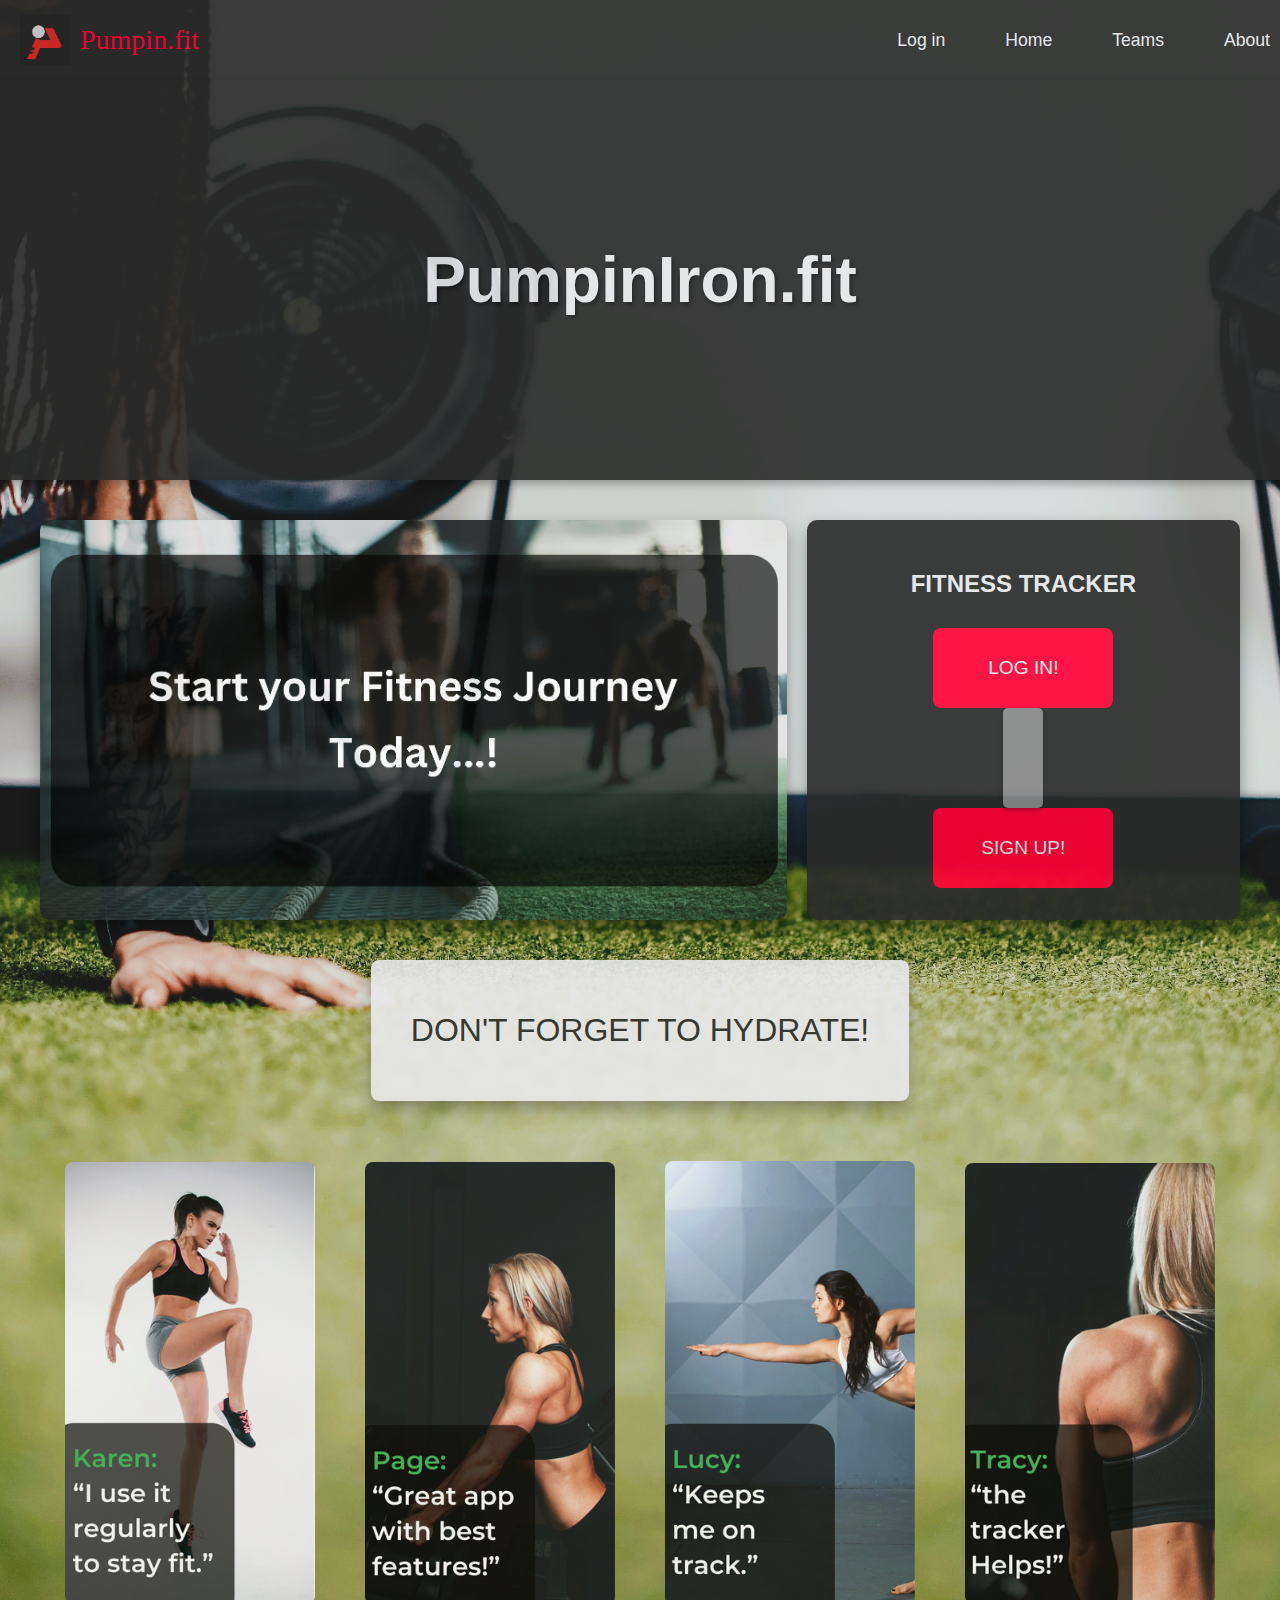
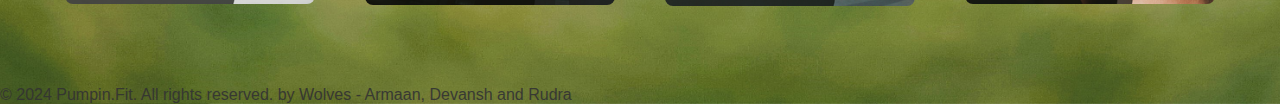
<file: pages/index.html>
<!--
Assignment 2,
Team: Devansh Shah(041132970), Armaan Singh(041130409), Rudra Tailor(041140251)
File Name: index.html
Subject: CST8285
Topic: Fitness Tracker Website
Description: Main landing page for Pumpin.Fit website
-->

<!DOCTYPE html>
<html lang="en">
<head>
    <!-- Metadata and Links -->
    <meta charset="UTF-8">
    <meta name="viewport" content="width=device-width, initial-scale=1.0">
    <title>Fitness Tracker</title>
    <link rel="stylesheet" href="../styles/index.css">
    <script src="../scripts/script.js" defer></script>
</head>
<body>
    <!-- Navbar Section -->
    <nav class="navbar">
        <a class="navbar-brand" href="#">
            <img src="../images/LOGOCS1.png" alt="Logo" class="logo"> <!-- Logo image -->
            <span>Pumpin.fit</span>
        </a>
        <ul class="navbar-nav">
            <li><a class="nav-link" href="login.html">Log in</a></li>
            <li><a class="nav-link" href="../server/home.php">Home</a></li>
            <li><a class="nav-link" href="team.html">Teams</a></li>
            <li><a class="nav-link" href="about.html">About</a></li>
        </ul>
    </nav>

    <!-- Header Section -->
    <header class="hero">
        <p class="hero-title">PumpinIron.fit</p>
    </header>

    <!-- Main Content Section -->
    <div class="container">
        <div class="main-content">
            <div class="main-image"></div>
            <div class="sidebar">
                <h2>FITNESS TRACKER</h2>
                <div class="button-container">
                    <div class="button" onclick="window.location.href='login.html'">LOG IN!</div>
                    <div class="connector"></div>
                    <div class="button" onclick="window.location.href='register.html'">SIGN UP!</div>
                </div>
            </div>
        </div>

        <!-- Hydrate Reminder Section -->
        <div class="hydrate">
            <p>DON'T FORGET TO HYDRATE!</p>
        </div>

        <!-- Footer Image Section -->
        <div class="footer">
            <div class="footer-item"><img src="../images/INDEXCOMPONENTS/HomeRW1.png" alt="Footer Image 1"></div>
            <div class="footer-item"><img src="../images/INDEXCOMPONENTS/HomeRW2.png" alt="Footer Image 2"></div>
            <div class="footer-item"><img src="../images/INDEXCOMPONENTS/HomeRW3.png" alt="Footer Image 3"></div>
            <div class="footer-item"><img src="../images/INDEXCOMPONENTS/HomeRW4.png" alt="Footer Image 4"></div>
        </div>
    </div>

    <!-- Footer Section -->
    <footer>
        &copy; 2024 Pumpin.Fit. All rights reserved. by Wolves - Armaan, Devansh and Rudra
    </footer>
</body>
</html>
</file>
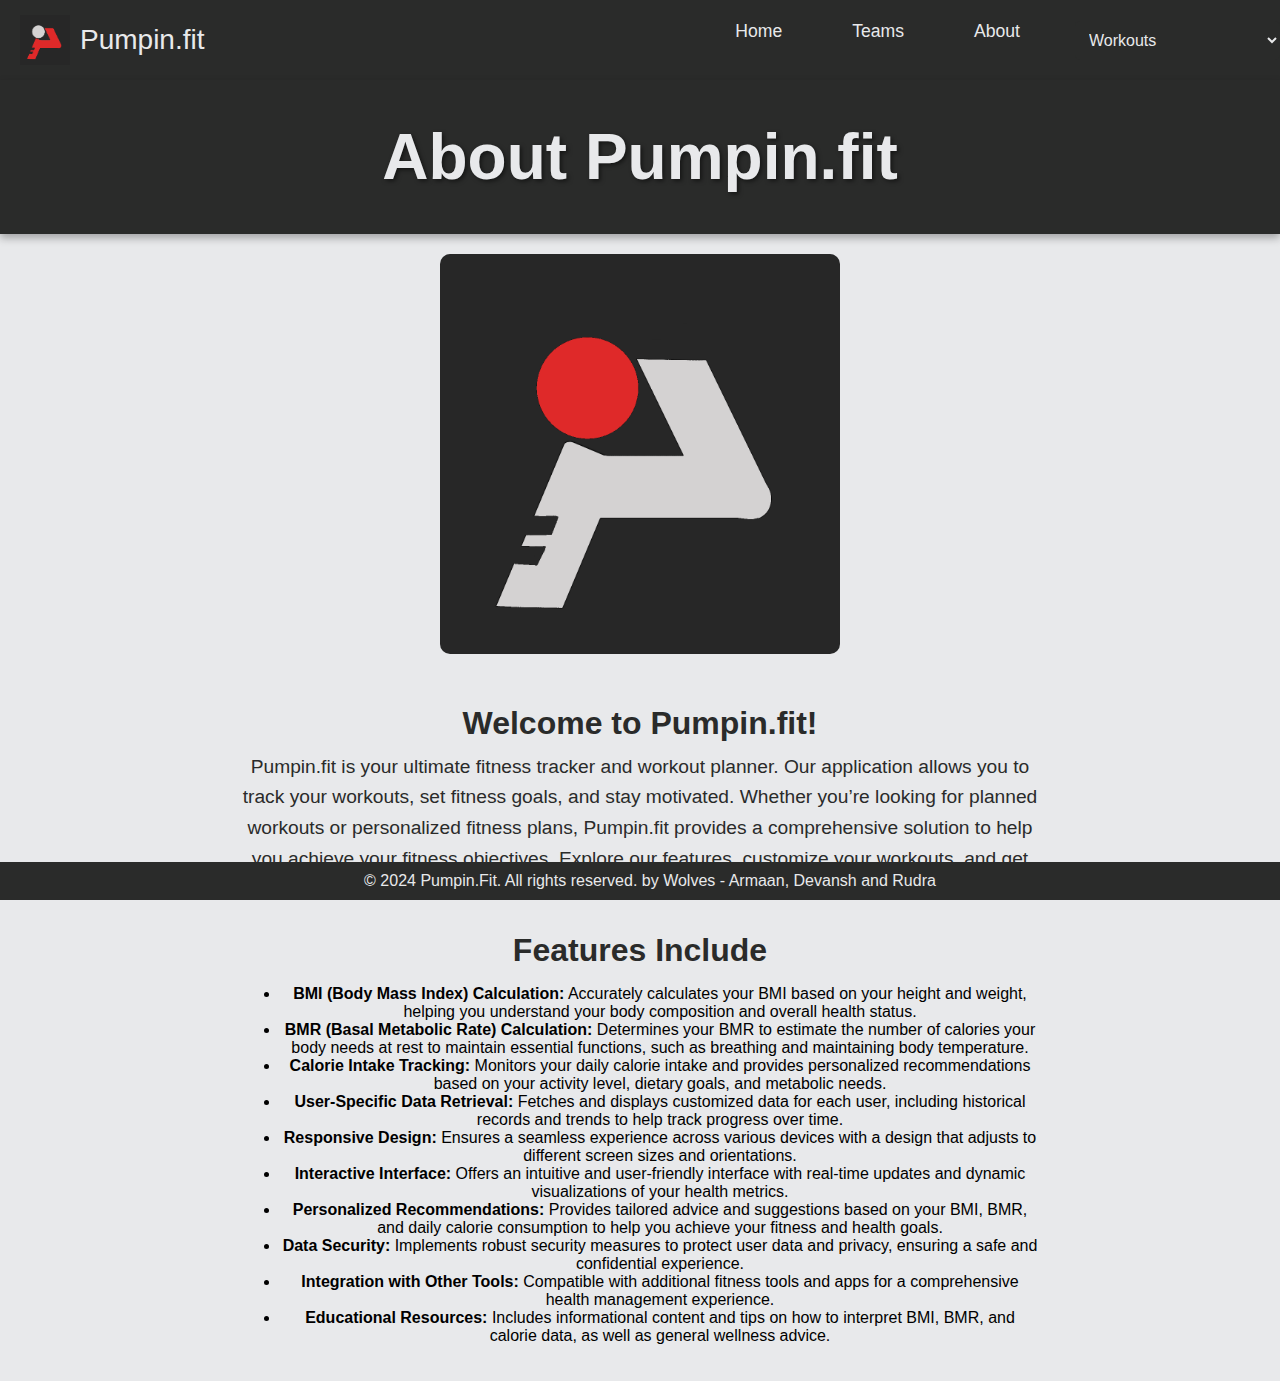
<file: pages/about.html>
<!--
Assignment 2,
Team: Devansh Shah(041132970), Armaan Singh(041130409), Rudra Tailor(041140251)
File Name: about.html
Subject: CST8285
Topic: Fitness Tracker Website
Description: About Us page for Pumpin.Fit website
-->

<!DOCTYPE html>
<html lang="en">
<head>
    <!-- Metadata and Links -->
    <meta charset="UTF-8">
    <meta name="viewport" content="width=device-width, initial-scale=1.0">
    <title>About Us</title>
    <link rel="stylesheet" href="../styles/about.css">
    <script src="../scripts/script.js" defer></script>
</head>
<body>
    <!-- Navbar Section -->
    <nav class="navbar">
        <div class="container">
            <a class="navbar-brand" href="#">
                <img src="../images/LOGOCS1.png" alt="Logo" class="logo">
                <span>Pumpin.fit</span>
            </a>
            <ul class="navbar-nav">
                <li><a class="nav-link" href="../server/home.php">Home</a></li>
                <li><a class="nav-link" href="team.html">Teams</a></li>
                <li><a class="nav-link" href="about.html">About</a></li>
                <li>
                    <select class="nav-select" onchange="location = this.value;">
                        <option value="#" selected>Workouts</option>
                        <option value="../server/plannedworkout.php">Planned Workouts</option>
                        <option value="personalizedworkout.html">Personalized Workouts</option>
                    </select>
                </li>
            </ul>
        </div>
    </nav>

    <!-- Header Section -->
    <header class="hero">
        <p class="hero-title">About Pumpin.fit</p>
    </header>

    <!-- Main Content Section -->
    <div class="main-content">
        <div class="image-holder">
            <img src="../images/LOGOCS3.png" alt="Pumpin.fit Logo" class="about-logo">
        </div>
        <div class="description">
            <h2>Welcome to Pumpin.fit!</h2>
            <p>Pumpin.fit is your ultimate fitness tracker and workout planner. Our application allows you to track your workouts, set fitness goals, and stay motivated. Whether you’re looking for planned workouts or personalized fitness plans, Pumpin.fit provides a comprehensive solution to help you achieve your fitness objectives. Explore our features, customize your workouts, and get started on your path to a healthier, stronger you.</p>
            <h2>Features Include</h2>
            <ul>
                <li><strong>BMI (Body Mass Index) Calculation:</strong> Accurately calculates your BMI based on your height and weight, helping you understand your body composition and overall health status.</li>
                <li><strong>BMR (Basal Metabolic Rate) Calculation:</strong> Determines your BMR to estimate the number of calories your body needs at rest to maintain essential functions, such as breathing and maintaining body temperature.</li>
                <li><strong>Calorie Intake Tracking:</strong> Monitors your daily calorie intake and provides personalized recommendations based on your activity level, dietary goals, and metabolic needs.</li>
                <li><strong>User-Specific Data Retrieval:</strong> Fetches and displays customized data for each user, including historical records and trends to help track progress over time.</li>
                <li><strong>Responsive Design:</strong> Ensures a seamless experience across various devices with a design that adjusts to different screen sizes and orientations.</li>
                <li><strong>Interactive Interface:</strong> Offers an intuitive and user-friendly interface with real-time updates and dynamic visualizations of your health metrics.</li>
                <li><strong>Personalized Recommendations:</strong> Provides tailored advice and suggestions based on your BMI, BMR, and daily calorie consumption to help you achieve your fitness and health goals.</li>
                <li><strong>Data Security:</strong> Implements robust security measures to protect user data and privacy, ensuring a safe and confidential experience.</li>
                <li><strong>Integration with Other Tools:</strong> Compatible with additional fitness tools and apps for a comprehensive health management experience.</li>
                <li><strong>Educational Resources:</strong> Includes informational content and tips on how to interpret BMI, BMR, and calorie data, as well as general wellness advice.</li>
            </ul>
        </div>
    </div>

    <!-- Footer Section -->
    <footer>
        &copy; 2024 Pumpin.Fit. All rights reserved. by Wolves - Armaan, Devansh and Rudra
    </footer>
</body>
</html>
</file>
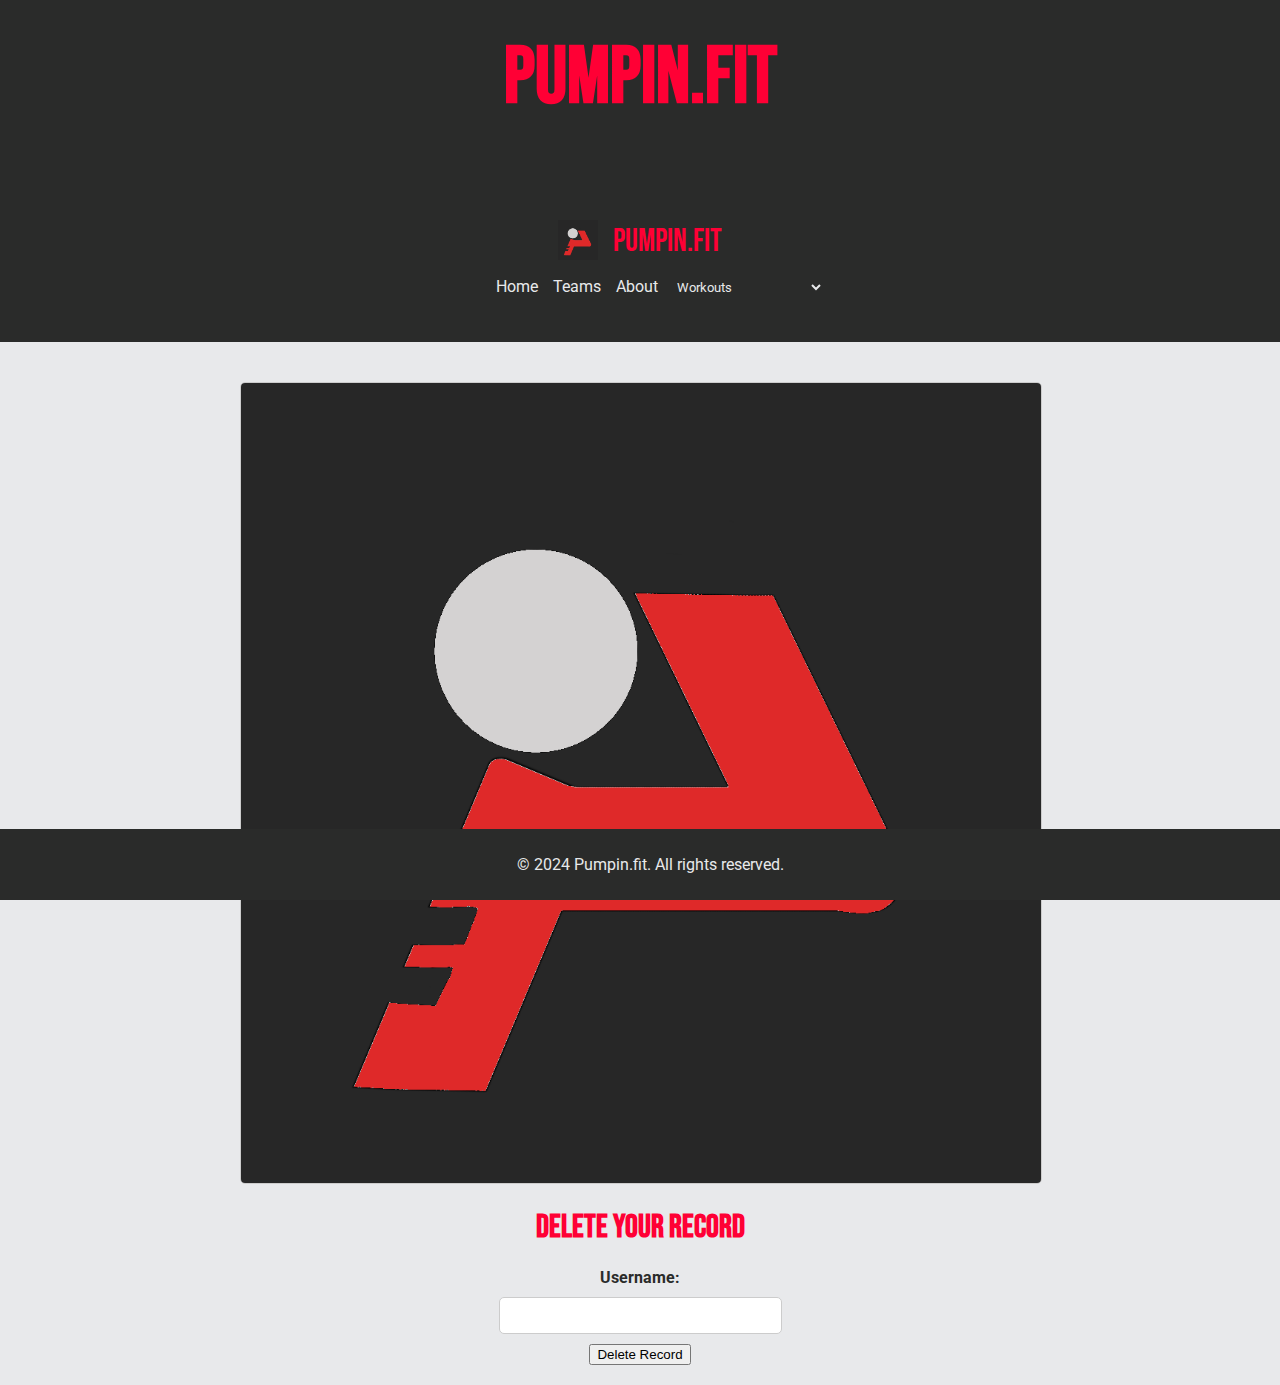
<file: pages/delete.html>
<!--
Assignment 2,
Team: Devansh Shah(041132970), Armaan Singh(041130409), Rudra Tailor(041140251)
File Name: delete.html
Subject: CST8285
Topic: Fitness Tracker Website
Description: Delete Record page for Pumpin.Fit website
-->

<!DOCTYPE html>
<html lang="en">
<head>
    <!-- Metadata and Links -->
    <meta charset="UTF-8">
    <meta name="viewport" content="width=device-width, initial-scale=1.0">
    <title>Delete Record</title>
    <link rel="stylesheet" href="../styles/update_delete.css">
    <link href="https://fonts.googleapis.com/css2?family=Bebas+Neue&family=Roboto:wght@400;700&display=swap" rel="stylesheet">
</head>
<body>
    <!-- Header Section -->
    <header>
        <h1>Pumpin.fit</h1>
    </header>

    <!-- Navbar Section -->
    <nav class="navbar">
        <div class="container">
            <a class="navbar-brand" href="#">
                <img src="../images/LOGOCS1.png" alt="Logo"> <!-- Placeholder for logo image -->
                Pumpin.fit
            </a>
            <ul class="navbar-nav">
                <li><a class="nav-link" href="../server/home.php">Home</a></li>
                <li><a class="nav-link" href="team.html">Teams</a></li>
                <li><a class="nav-link" href="about.html">About</a></li>
                <li>
                    <select class="nav-select" onchange="location = this.value;">
                        <option value="#" selected>Workouts</option>
                        <option value="../server/plannedworkout.php">Planned Workouts</option>
                        <option value="personalizedworkout.html">Personalized Workouts</option>
                    </select>
                </li>
            </ul>
        </div>
    </nav>

    <!-- Main Content Section -->
    <div class="container">
        <div class="image-holder">
            <img src="../images/LOGOCS1.png" alt="Image"> <!-- Placeholder for your image -->
        </div>
        <h1>Delete Your Record</h1>
        <form action="../server/delete.php" method="POST">
            <div class="form-group">
                <label for="username">Username:</label>
                <input type="text" id="username" name="username" required>
            </div>
            <div class="form-group">
                <button type="submit" class="btn">Delete Record</button>
            </div>
        </form>
    </div>

    <!-- Footer Section -->
    <footer>
        <p>&copy; 2024 Pumpin.fit. All rights reserved.</p>
    </footer>
</body>
</html>
</file>
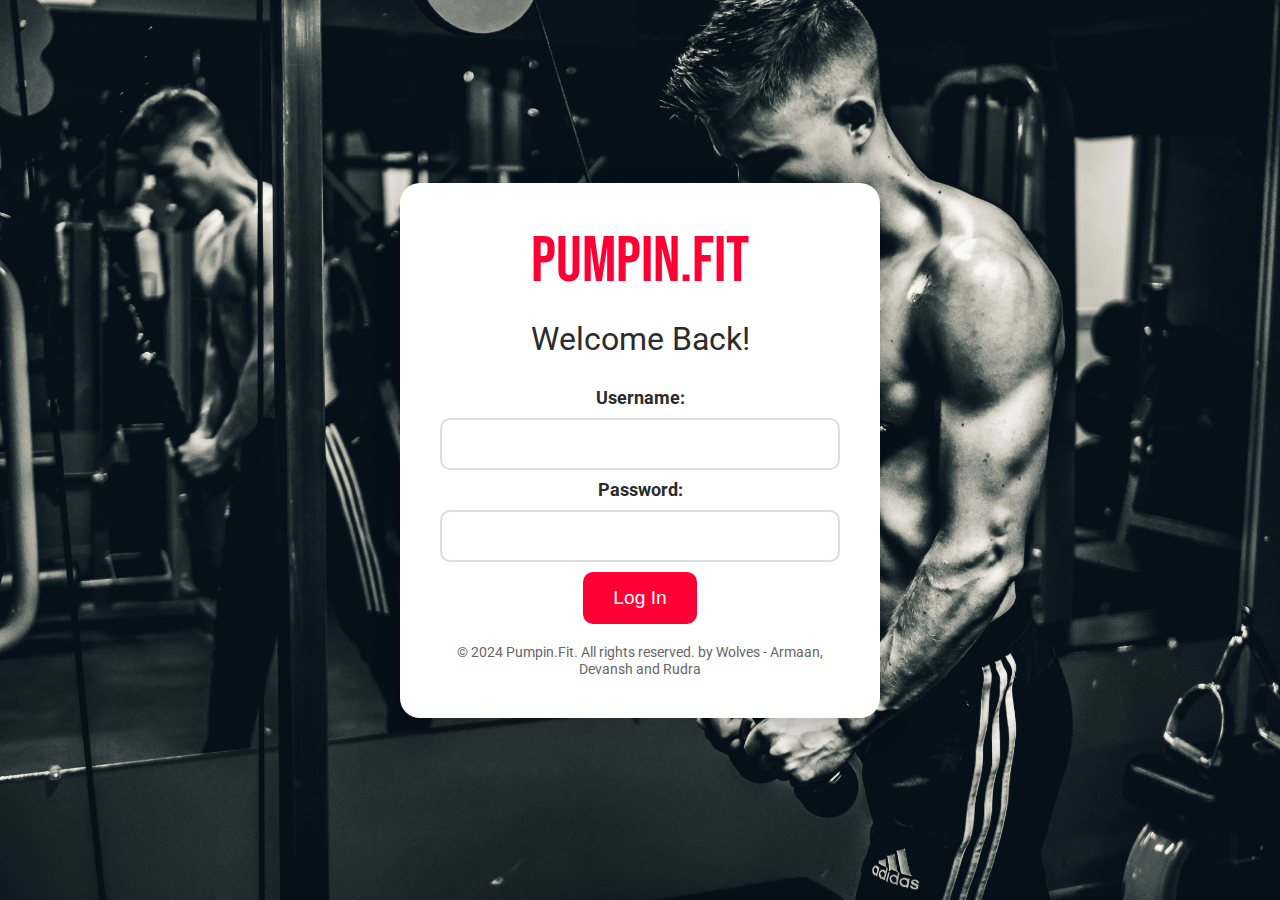
<file: pages/login.html>
<!DOCTYPE html>
<html lang="en">
<head>
    <!-- Metadata and Links -->
    <meta charset="UTF-8">
    <meta name="viewport" content="width=device-width, initial-scale=1.0">
    <title>Login</title>
    <link rel="stylesheet" href="../styles/login.css">
    <link href="https://fonts.googleapis.com/css2?family=Bebas+Neue&family=Roboto:wght@400;700&display=swap" rel="stylesheet">
</head>
<body>
    <!-- Background Section -->
    <div class="background">
        <div class="form-wrapper">
            <!-- Header Section -->
            <div class="header">Pumpin.Fit</div>
            <div class="title">Welcome Back!</div>
            
            <!-- Form Container Section -->
            <div class="form-container">
                <form id="loginForm" action="../server/login.php" method="post" onsubmit="return validateLoginForm()">
                    <!-- Field Group for Username -->
                    <div class="field-group">
                        <label for="username">Username:</label>
                        <input type="text" id="username" name="username" required>
                        <span id="loginUsernameError" class="error-message"></span>
                    </div>
                    
                    <!-- Field Group for Password -->
                    <div class="field-group">
                        <label for="password">Password:</label>
                        <input type="password" id="password" name="password" required>
                        <span id="loginPasswordError" class="error-message"></span>
                    </div>
                    
                    <!-- Login Button -->
                    <button type="submit" class="login-button">Log In</button>
                </form>
            </div>

            <!-- Footer Section -->
            <footer>
                &copy; 2024 Pumpin.Fit. All rights reserved. by Wolves - Armaan, Devansh and Rudra
            </footer>
        </div>
    </div>

    <!-- Script -->
    <script src="../scripts/script.js" defer></script>
</body>
</html>
</file>
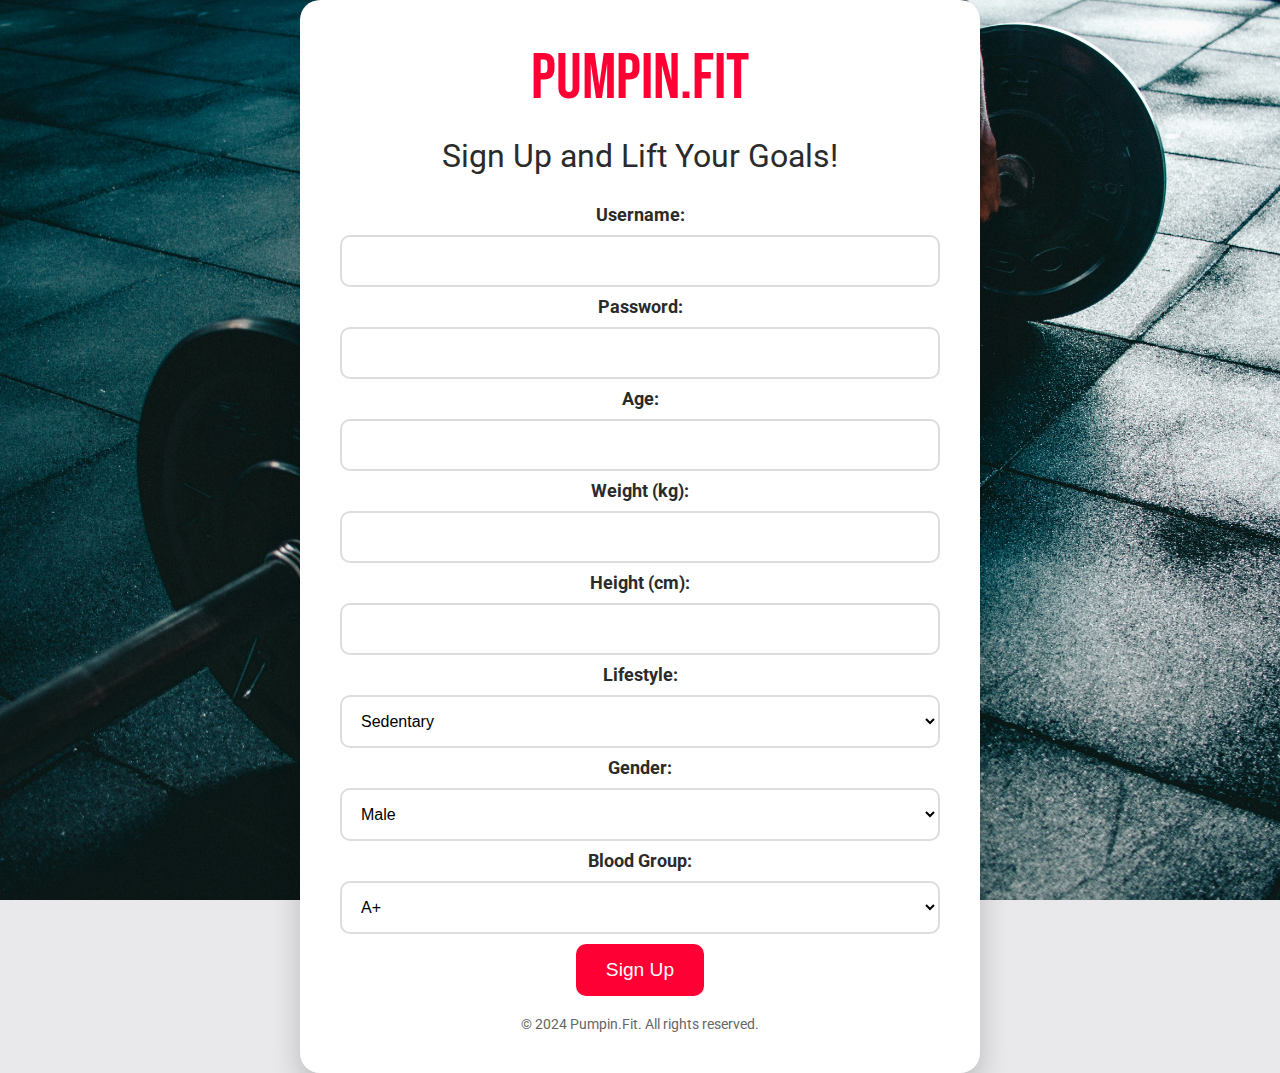
<file: pages/register.html>
<!DOCTYPE html>
<html lang="en">
<head>
    <!-- Metadata and Links -->
    <meta charset="UTF-8">
    <meta name="viewport" content="width=device-width, initial-scale=1.0">
    <title>Registration</title>
    <link rel="stylesheet" href="../styles/register.css">
    <link href="https://fonts.googleapis.com/css2?family=Bebas+Neue&family=Roboto:wght@400;700&display=swap" rel="stylesheet">
</head>
<body>
    <!-- Background Wrapper -->
    <div class="background">
        <!-- Form Wrapper -->
        <div class="form-wrapper">
            <div class="header">Pumpin.Fit</div>
            <div class="title">Sign Up and Lift Your Goals!</div>
            
            <!-- Form Container -->
            <div class="form-container">
                <form id="registrationForm" action="../server/register.php" method="post" onsubmit="return validateRegistrationForm()">
                    <!-- Username Field -->
                    <div class="field-group">
                        <label for="username">Username:</label>
                        <input type="text" id="username" name="username" required>
                        <span id="usernameError" class="error-message"></span>
                    </div>
                    
                    <!-- Password Field -->
                    <div class="field-group">
                        <label for="password">Password:</label>
                        <input type="password" id="password" name="password" required>
                        <span id="passwordError" class="error-message"></span>
                    </div>
                    
                    <!-- Age Field -->
                    <div class="field-group">
                        <label for="age">Age:</label>
                        <input type="number" id="age" name="age" required>
                        <span id="ageError" class="error-message"></span>
                    </div>
                    
                    <!-- Weight Field -->
                    <div class="field-group">
                        <label for="weight">Weight (kg):</label>
                        <input type="number" step="0.1" id="weight" name="weight" required>
                        <span id="weightError" class="error-message"></span>
                    </div>
                    
                    <!-- Height Field -->
                    <div class="field-group">
                        <label for="height">Height (cm):</label>
                        <input type="number" step="0.1" id="height" name="height" required>
                        <span id="heightError" class="error-message"></span>
                    </div>
                    
                    <!-- Lifestyle Field -->
                    <div class="field-group">
                        <label for="lifestyle">Lifestyle:</label>
                        <select id="lifestyle" name="lifestyle" required>
                            <option value="Sedentary">Sedentary</option>
                            <option value="Lightly active">Lightly active</option>
                            <option value="Moderately active">Moderately active</option>
                            <option value="Very active">Very active</option>
                            <option value="Extra active">Extra active</option>
                        </select>
                        <span id="lifestyleError" class="error-message"></span>
                    </div>
                    
                    <!-- Gender Field -->
                    <div class="field-group">
                        <label for="gender">Gender:</label>
                        <select id="gender" name="gender" required>
                            <option value="Male">Male</option>
                            <option value="Female">Female</option>
                            <option value="Other">Other</option>
                        </select>
                        <span id="genderError" class="error-message"></span>
                    </div>
                    
                    <!-- Blood Group Field -->
                    <div class="field-group">
                        <label for="blood_group">Blood Group:</label>
                        <select id="blood_group" name="blood_group" required>
                            <option value="A+">A+</option>
                            <option value="A-">A-</option>
                            <option value="B+">B+</option>
                            <option value="B-">B-</option>
                            <option value="AB+">AB+</option>
                            <option value="AB-">AB-</option>
                            <option value="O+">O+</option>
                            <option value="O-">O-</option>
                        </select>
                        <span id="bloodGroupError" class="error-message"></span>
                    </div>
                    
                    <!-- Submit Button -->
                    <button type="submit" class="submit-button">Sign Up</button>
                </form>
            </div>
            
            <!-- Footer -->
            <footer>© 2024 Pumpin.Fit. All rights reserved.</footer>
        </div>
    </div>
    
    <!-- Script Link -->
    <script src="../scripts/script.js" defer></script>
</body>
</html>
</file>
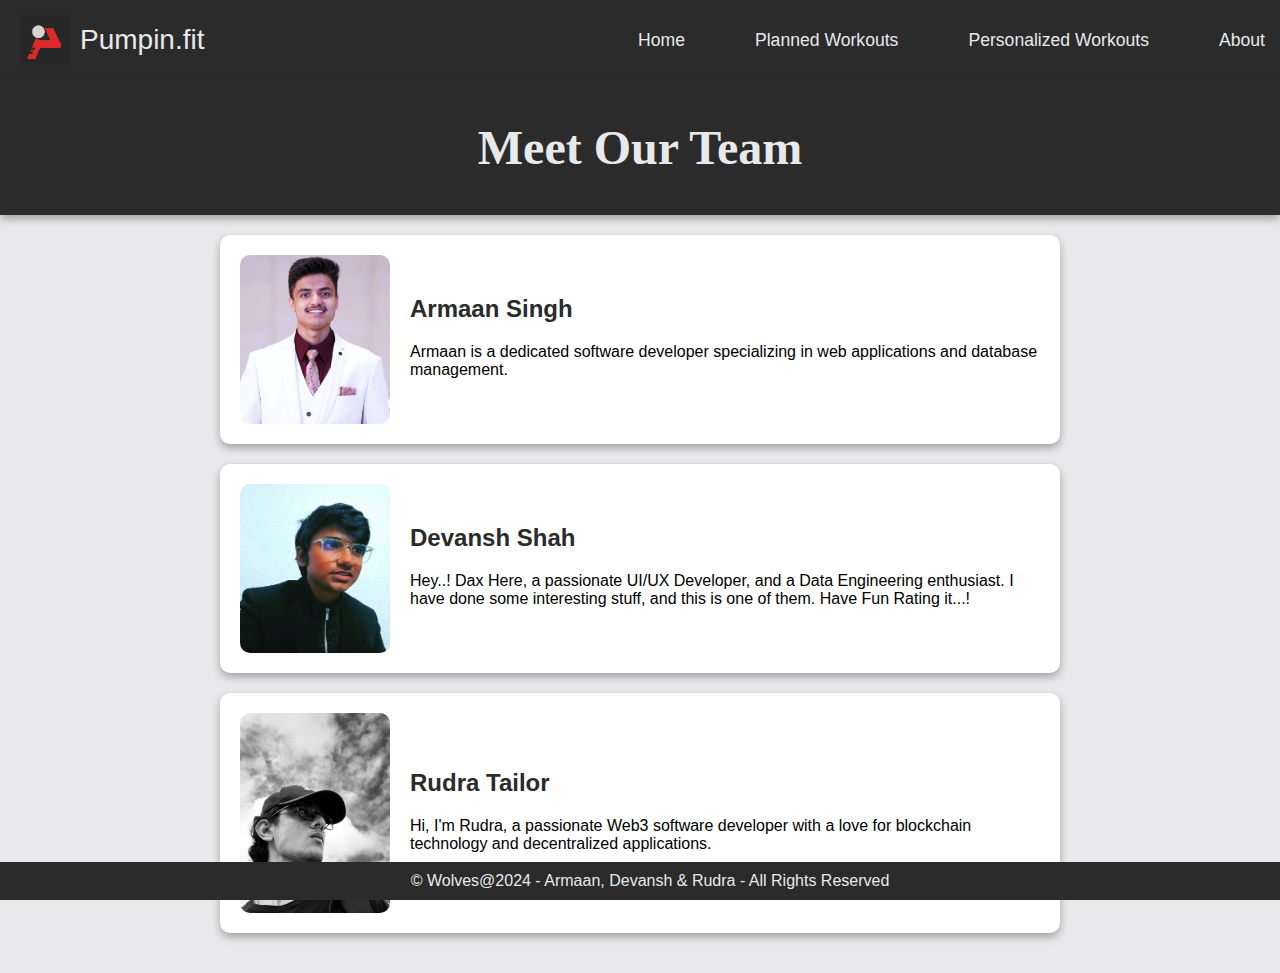
<file: pages/team.html>
<!--
Assignment 2,
Team: Devansh Shah(041132970), Armaan Singh(041130409), Rudra Tailor(041140251)
File Name: teams.html
Subject: CST8285
Topic: Fitness Tracker Website
Description: Teams page for Pumpin.Fit website
-->

<!DOCTYPE html>
<html lang="en">
<head>
    <!-- Metadata and Links -->
    <meta charset="UTF-8">
    <meta name="viewport" content="width=device-width, initial-scale=1.0">
    <title>Teams</title>
    <link rel="stylesheet" href="../styles/teams.css">
</head>
<body>
    <!-- Navigation Bar -->
    <nav class="navbar">
        <div class="container">
            <a class="navbar-brand" href="#">
                <img src="../images/LOGOCS1.png" alt="Logo" class="logo">
                <span>Pumpin.fit</span>
            </a>
            <ul class="navbar-nav">
                <li><a class="nav-link" href="../server/home.php">Home</a></li>
                <li><a class="nav-link" href="../server/plannedworkout.php">Planned Workouts</a></li>
                <li><a class="nav-link" href="personalizedworkout.html">Personalized Workouts</a></li>
                <li><a class="nav-link" href="about.html">About</a></li>
            </ul>
        </div>
    </nav>

    <!-- Hero Section -->
    <header class="hero">
        <p class="hero-title">Meet Our Team</p>
    </header>

    <!-- Team Members Section -->
    <div class="team-container">
        <!-- Team Member: Armaan Singh -->
        <div class="team-member">
            <img src="../images/Armaan.jpg" alt="Armaan" class="team-image">
            <div class="team-text">
                <h2>Armaan Singh</h2>
                <p>Armaan is a dedicated software developer specializing in web applications and database management.</p>
            </div>
        </div>

        <!-- Team Member: Devansh Shah -->
        <div class="team-member">
            <img src="../images/Advance.jpg" alt="Devansh" class="team-image">
            <div class="team-text">
                <h2>Devansh Shah</h2>
                <p>Hey..! Dax Here, a passionate UI/UX Developer, and a Data Engineering enthusiast. I have done some interesting stuff, and this is one of them. Have Fun Rating it...! </p>
            </div>
        </div>

        <!-- Team Member: Rudra Tailor -->
        <div class="team-member">
            <img src="../images/Rudra.png" alt="Rudra" class="team-image">
            <div class="team-text">
                <h2>Rudra Tailor</h2>
                <p>Hi, I'm Rudra, a passionate Web3 software developer with a love for blockchain technology and decentralized applications.</p>
            </div>
        </div>
    </div>

    <!-- Footer -->
    <footer>
        &copy; Wolves@2024 - Armaan, Devansh & Rudra - All Rights Reserved
    </footer>
</body>
</html>
</file>
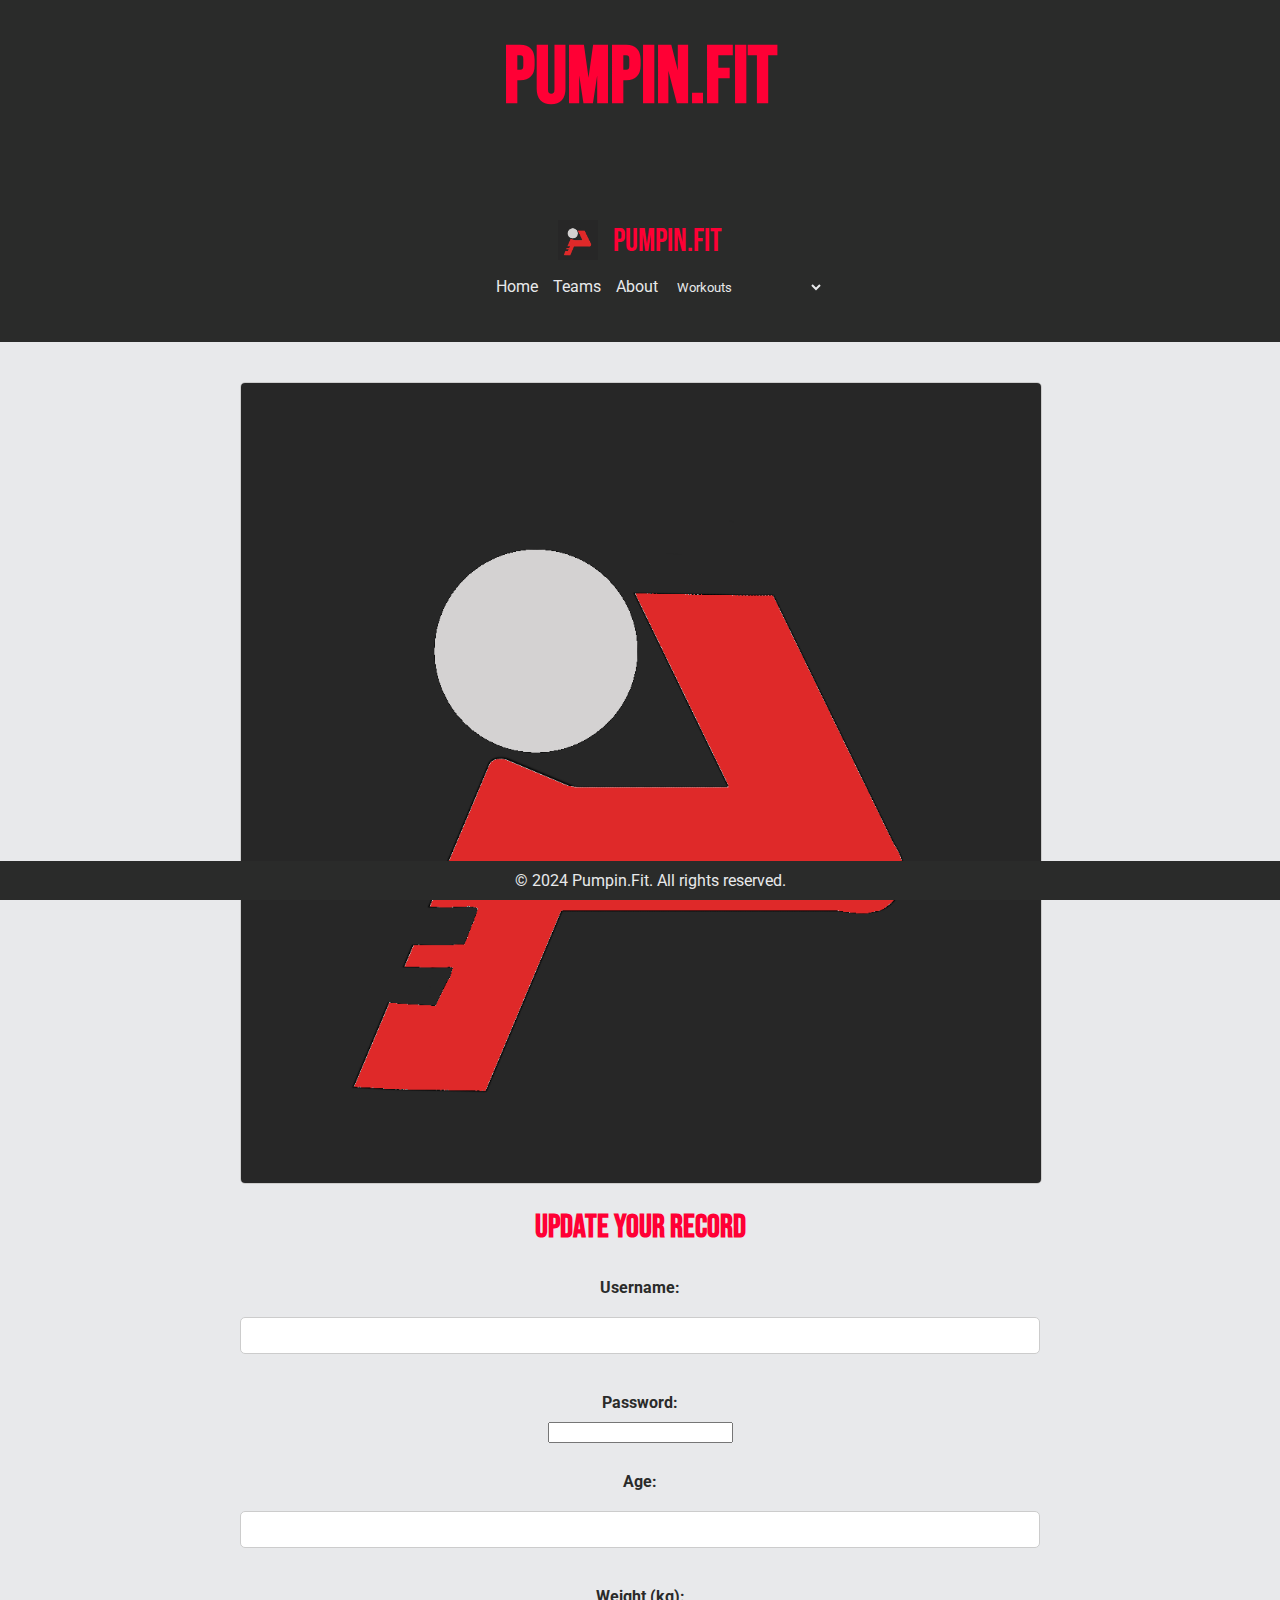
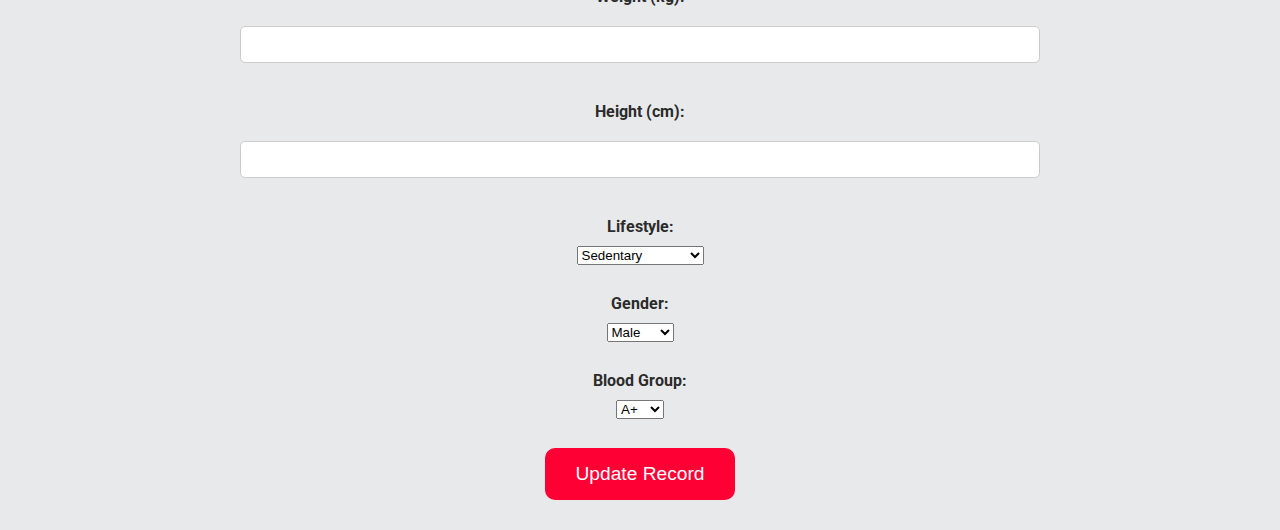
<file: pages/update.html>
<!DOCTYPE html>
<html lang="en">
<head>
    <!-- Metadata and Links -->
    <meta charset="UTF-8">
    <meta name="viewport" content="width=device-width, initial-scale=1.0">
    <title>Update Record</title>
    <link rel="stylesheet" href="../styles/update_delete.css">
    <link href="https://fonts.googleapis.com/css2?family=Bebas+Neue&family=Roboto:wght@400;700&display=swap" rel="stylesheet">
    <script src="../scripts/script.js" defer></script>
</head>
<body>
    <!-- Header Section -->
    <header>
        <h1>Pumpin.fit</h1>
    </header>

    <!-- Navigation Bar -->
    <nav class="navbar">
        <div class="container">
            <a class="navbar-brand" href="#">
                <img src="../images/LOGOCS1.png" alt="Logo" class="logo"> <!-- Placeholder for logo image -->
                Pumpin.fit
            </a>
            <ul class="navbar-nav">
                <li><a class="nav-link" href="../server/home.php">Home</a></li>
                <li><a class="nav-link" href="team.html">Teams</a></li>
                <li><a class="nav-link" href="about.html">About</a></li>
                <li>
                    <select class="nav-select" onchange="location = this.value;">
                        <option value="#" selected>Workouts</option>
                        <option value="../server/plannedworkout.php">Planned Workouts</option>
                        <option value="personalizedworkout.html">Personalized Workouts</option>
                    </select>
                </li>
            </ul>
        </div>
    </nav>

    <!-- Main Content Section -->
    <div class="container">
        <div class="image-holder">
            <img src="../images/LOGOCS1.png" alt="Image"> <!-- Placeholder for your image -->
        </div>
        <h1>Update Your Record</h1>
        <form id="updateForm" action="../server/update.php" method="post">
            <label for="username">Username:</label>
            <input type="text" id="username" name="username" required><br>
            <div id="usernameError" class="error-message"></div>
            
            <label for="password">Password:</label>
            <input type="password" id="password" name="password" required><br>
            <div id="passwordError" class="error-message"></div>
            
            <label for="age">Age:</label>
            <input type="number" id="age" name="age" required><br>
            <div id="ageError" class="error-message"></div>
            
            <label for="weight">Weight (kg):</label>
            <input type="number" id="weight" name="weight" required><br>
            <div id="weightError" class="error-message"></div>
            
            <label for="height">Height (cm):</label>
            <input type="number" id="height" name="height" required><br>
            <div id="heightError" class="error-message"></div>
            
            <label for="lifestyle">Lifestyle:</label>
            <select id="lifestyle" name="lifestyle" required>
                <option value="Sedentary">Sedentary</option>
                <option value="Lightly active">Lightly active</option>
                <option value="Moderately active">Moderately active</option>
                <option value="Very active">Very active</option>
                <option value="Extra active">Extra active</option>
            </select><br>
            <div id="lifestyleError" class="error-message"></div>
            
            <label for="gender">Gender:</label>
            <select id="gender" name="gender" required>
                <option value="Male">Male</option>
                <option value="Female">Female</option>
                <option value="Other">Other</option>
            </select><br>
            <div id="genderError" class="error-message"></div>
            
            <label for="blood_group">Blood Group:</label>
            <select id="blood_group" name="blood_group" required>
                <option value="A+">A+</option>
                <option value="A-">A-</option>
                <option value="B+">B+</option>
                <option value="B-">B-</option>
                <option value="AB+">AB+</option>
                <option value="AB-">AB-</option>
                <option value="O+">O+</option>
                <option value="O-">O-</option>
            </select><br>
            <div id="bloodGroupError" class="error-message"></div>
            
            <button type="submit" class="data-button">Update Record</button>
        </form>
    </div>

    <!-- Footer Section -->
    <footer>
        &copy; 2024 Pumpin.Fit. All rights reserved.
    </footer>
</body>
</html>
</file>
<file: styles/index.css>
/* Global Styles */
body {
    background-color: #e9e9eb; /* Soft gray background */
    margin: 0;
    padding: 0;
    font-family: 'Roboto', sans-serif;
    color: #333;
    background-image: url('../images/HOME/HOMEPLANEXERBG.jpg');
    background-size: cover;
    background-position: center;
    opacity: 90%;
}

/* Navbar Styles */
.navbar {
    width: 100%;
    background-color: #2a2b2a; /* Dark background for navbar */
    padding: 15px 20px;
    display: flex;
    justify-content: space-between;
    align-items: center;
    box-shadow: 0 4px 8px rgba(0, 0, 0, 0.1);
}

.navbar-brand {
    display: flex;
    align-items: center;
    color: #ff0035; /* Primary color */
    text-decoration: none;
    font-size: 1.75em;
    font-family: 'Bebas Neue', cursive;
}

.navbar-brand img {
    width: 50px;
    height: auto;
    margin-right: 10px;
}

.navbar-nav {
    display: flex;
    list-style: none;
    margin: 0;
    padding: 0;
}

.navbar-nav li {
    margin: 0 15px;
}

.nav-link {
    color: #e8e9eb; /* Light color for text */
    text-decoration: none;
    font-size: 1.1em;
    padding: 10px 15px;
    border-radius: 5px;
    transition: background-color 0.3s ease, color 0.3s ease;
}

.nav-link:hover {
    background-color: #ff0035; /* Highlight color */
    color: #fff;
}

.nav-select {
    border: 2px solid #ddd;
    border-radius: 5px;
    padding: 10px;
    font-size: 1em;
    background-color: #2a2b2a;
    color: #e8e9eb;
    cursor: pointer;
    transition: background-color 0.3s ease, color 0.3s ease;
}

.nav-select:hover {
    background-color: #ff0035; /* Highlight color */
    color: #fff;
}

/* Main Content Styles */
.container {
    display: flex;
    flex-direction: column;
    align-items: center;
    padding: 20px;
}

.heading {
    font-size: 4em;
    font-weight: bold;
    color: #2a2b2a;
    margin: 40px 0;
    font-family: 'Arial Black', sans-serif;
    text-align: center;
}

/* Main Content Styles */
.main-content {
    display: flex;
    width: 100%;
    max-width: 1200px;
    justify-content: space-between;
    margin-top: 20px;
    gap: 20px;
}

.main-image {
    flex: 2;
    height: 400px;
    background-color: #888;
    border-radius: 10px;
    background-image: url('../images/INDEXCOMPONENTS/homeBanner11.png');
    background-size: cover;
    background-position: center;
    box-shadow: 0 8px 16px rgba(0, 0, 0, 0.4);
    transition: transform 0.5s ease, box-shadow 0.5s ease;
}

.main-image:hover {
    transform: scale(1.05);
    box-shadow: 0 12px 24px rgba(0, 0, 0, 0.5);
}

.sidebar {
    flex: 1;
    background-color: #2a2b2a;
    padding: 30px;
    border-radius: 10px;
    box-shadow: 0 8px 16px rgba(0, 0, 0, 0.4);
    transition: box-shadow 0.5s ease;
}

.sidebar:hover {
    box-shadow: 0 12px 24px rgba(0, 0, 0, 0.5);
}

.sidebar h2 {
    color: #e8e9eb;
    text-align: center;
    font-size: 1.5em;
    margin-bottom: 30px;
}

.button-container {
    display: flex;
    flex-direction: column;
    align-items: center;
    gap: 0;
    margin-top: 20px;
}

.button {
    display: flex;
    flex-direction: column;
    width: 150px;
    height: 50px;
    padding: 15px;
    margin: 0;
    font-size: 1.2em;
    background-color: #ff0035;
    color: #e8e9eb;
    border: none;
    border-radius: 8px;
    cursor: pointer;
    align-items: center;
    justify-content: center;
    font-family: 'Roboto', sans-serif;
    transition: background-color 0.3s ease, transform 0.3s ease, box-shadow 0.3s ease;
}

.button:hover {
    background-color: #e6002f;
    transform: scale(1.05);
    box-shadow: 0 4px 8px rgba(0, 0, 0, 0.3);
}

.connector {
    width: 40px;
    height: 100px;
    background-color: #888;
    z-index: 1;
    border-radius: 5px;
    box-shadow: 0 2px 4px rgba(0, 0, 0, 0.3);
    margin: 0 auto;
}

/* Footer Styles */
.footer {
    display: flex;
    justify-content: space-between;
    width: 100%;
    max-width: 1200px;
    margin: 40px 0;
    padding: 20px;
}

.footer-item {
    flex: 1;
    display: flex;
    justify-content: center;
    align-items: center;
    margin: 0 10px;
}

.footer-item img {
    width: 100%;
    height: auto;
    max-width: 250px;
    border-radius: 8px;
    transition: transform 0.3s ease, box-shadow 0.3s ease;
}

.footer-item img:hover {
    transform: scale(1.1);
    box-shadow: 0 4px 8px rgba(0, 0, 0, 0.4);
}

/* Hydrate Section Styles */
.hydrate {
    font-size: 2em;
    color: #2a2b2a;
    background-color: #e9e9eb;
    padding: 20px 40px;
    margin-top: 40px;
    text-align: center;
    border-radius: 8px;
    box-shadow: 0 8px 16px rgba(0, 0, 0, 0.3);
    transition: transform 0.3s ease, box-shadow 0.3s ease;
}

.hydrate:hover {
    transform: scale(1.05);
    box-shadow: 0 12px 24px rgba(0, 0, 0, 0.5);
}

/* Media Queries */
@media screen and (max-width: 768px) {
    .main-content {
        flex-direction: column;
        align-items: center;
    }

    .footer {
        flex-direction: column;
        align-items: center;
    }

    .footer-item {
        margin: 10px 0;
    }
}

/* Hero Header Styles */
.hero {
    display: flex;
    justify-content: center;
    align-items: center;
    height: 400px;
    background-color: #2a2b2a;
    box-shadow: 0 4px 8px rgba(0, 0, 0, 0.3);
    margin: 0;
}

.hero-title {
    font-size: 4em;
    font-weight: bold;
    color: #e8e9eb;
    text-shadow: 2px 2px 4px rgba(0, 0, 0, 0.5);
    font-family: 'Roboto', sans-serif;
    text-align: center;
    margin: 0;
}
</file>
<file: styles/about.css>
/* Global Styles */
body {
    background-color: #E8E9EB; /* Light background */
    margin: 0;
    padding: 0;
    font-family: 'Roboto', sans-serif; /* Default font */
}

/* Import Stylish Font */
@import url('https://fonts.googleapis.com/css2?family=Roboto+Slab:wght@400;700&display=swap');

/* Navbar Styles */
.navbar {
    width: 100%;
    background-color: #2a2b2a; /* Dark background for navbar */
    padding: 15px 20px;
    display: flex;
    justify-content: space-between; /* Distribute items across the screen */
    align-items: center;
    box-shadow: 0 4px 8px rgba(0,0,0,0.3); /* Shadow effect */
}

.navbar .container {
    display: flex;
    align-items: center;
    justify-content: space-between;
    width: 100%;
}

.navbar-brand {
    display: flex;
    align-items: center;
    color: #E8E9EB;
    text-decoration: none;
    font-size: 1.75em; /* Adjusted font size */
}

.navbar-brand img {
    width: 50px; /* Adjusted size of logo */
    height: auto;
    margin-right: 10px;
}

.navbar-nav {
    display: flex;
    list-style: none;
    margin: 0;
    padding: 0;
}

.navbar-nav li {
    margin: 0 20px;
}

.nav-link {
    color: #E8E9EB;
    text-decoration: none;
    font-size: 1.1em;
    padding: 10px 15px;
    border-radius: 5px;
    transition: background-color 0.3s ease, color 0.3s ease;
}

.nav-link:hover {
    background-color: #ff0035; /* Highlight color */
    color: #fff;
}

.nav-select {
    border: none;
    border-radius: 5px;
    padding: 10px;
    font-size: 1em;
    background-color: #2a2b2a;
    color: #E8E9EB;
    cursor: pointer;
    transition: background-color 0.3s ease, color 0.3s ease;
}

.nav-select:hover {
    background-color: #ff0035; /* Highlight color */
    color: #fff;
}

/* Header Styles */
.hero {
    background-color: #2a2b2a;
    color: #E8E9EB;
    text-align: center;
    padding: 40px 20px;
    box-shadow: 0 4px 8px rgba(0,0,0,0.3); /* Shadow effect */
}

.hero-title {
    font-size: 4em; /* Large font size */
    font-weight: bold;
    color: #E8E9EB; /* Light color for the text */
    text-shadow: 2px 2px 4px rgba(0, 0, 0, 0.5); /* Grey shadow for depth */
    font-family: 'Roboto', sans-serif; /* Roboto font */
    text-align: center; /* Center align the text */
    margin: 0; /* Remove default margin */
}

/* Main Content Styles */
.main-content {
    display: flex;
    flex-direction: column;
    align-items: center;
    padding: 20px;
    text-align: center;
}

.image-holder {
    width: 100%;
    max-width: 400px;
    margin-bottom: 20px;
}

.about-logo {
    width: 100%;
    border-radius: 10px;
    transition: transform 0.3s ease, box-shadow 0.3s ease;
}

.about-logo:hover {
    transform: scale(1.05);
    box-shadow: 0 8px 16px rgba(0, 0, 0, 0.3);
}

.description {
    max-width: 800px;
    margin: 0 auto;
}

.description h2 {
    font-size: 2em;
    font-weight: bold;
    color: #2a2b2a;
    margin-bottom: 10px;
    transition: color 0.3s ease;
}

.description h2:hover {
    color: #ff0035; /* Highlight color */
}

.description p {
    font-size: 1.2em;
    line-height: 1.6;
    color: #2a2b2a;
    margin: 0;
    transition: color 0.3s ease;
}

.description p:hover {
    color: #ff0035; /* Highlight color */
}

/* Footer Styles */
footer {
    background-color: #2a2b2a;
    color: #E8E9EB;
    text-align: center;
    padding: 10px;
    position: fixed;
    bottom: 0;
    width: 100%;
}
</file>
<file: styles/update_delete.css>
/* General Styles */
body {
    font-family: 'Roboto', sans-serif;
    background-color: #e8e9eb;
    color: #2a2b2a;
    margin: 0;
    padding: 0;
}

header {
    background-color: #2a2b2a;
    color: #ff0035;
    text-align: center;
    padding: 10px;
    font-family: 'Bebas Neue', cursive;
    font-size: 2.5em;
}

h1 {
    color: #ff0035;
    font-family: 'Bebas Neue', cursive;
    text-align: center;
    margin-top: 20px;
}

.container {
    margin: 0 auto;
    max-width: 800px;
    padding: 20px;
    text-align: center;
}

.image-holder {
    text-align: center;
    margin: 20px 0;
}

.image-holder img {
    max-width: 100%;
    height: auto;
    border: 1px solid #ccc;
    border-radius: 5px;
}

/* Navbar Styles */
.navbar {
    background-color: #2a2b2a;
    display: flex;
    justify-content: space-between;
    align-items: center;
    padding: 10px 20px;
}

.navbar-brand {
    color: #ff0035;
    font-family: 'Bebas Neue', cursive;
    font-size: 2em;
    text-decoration: none;
}

.navbar-brand img {
    height: 40px;
    vertical-align: middle;
    margin-right: 10px;
}

.navbar-nav {
    list-style: none;
    display: flex;
    gap: 15px;
}

.nav-link {
    color: #e8e9eb;
    text-decoration: none;
}

.nav-select {
    background-color: #2a2b2a;
    color: #e8e9eb;
    border: none;
    font-family: 'Roboto', sans-serif;
    cursor: pointer;
}

/* Form Styles */
form {
    display: flex;
    flex-direction: column;
    align-items: center;
}

label {
    margin: 10px 0;
    font-weight: bold;
}

input[type="text"], input[type="number"] {
    width: 100%;
    padding: 10px;
    margin: 10px 0;
    border: 1px solid #ccc;
    border-radius: 5px;
    box-sizing: border-box;
}

.data-button {
    background-color: #ff0035;
    color: #fff;
    padding: 15px 30px;
    font-size: 1.2em;
    border: none;
    border-radius: 10px;
    cursor: pointer;
    transition: background-color 0.3s ease, transform 0.3s ease;
    margin: 10px;
}

.data-button:hover {
    background-color: #d10029;
    transform: scale(1.05);
}

/* Footer Styles */
footer {
    text-align: center;
    padding: 10px;
    background-color: #2a2b2a;
    color: #e8e9eb;
    position: fixed;
    width: 100%;
    bottom: 0;
}
</file>
<file: styles/login.css>
/* Global Styles */
body {
    margin: 0;
    padding: 0;
    font-family: 'Roboto', sans-serif;
    color: #333;
    background-color: #e9e9eb; /* Soft gray background */
}

.background {
    display: flex;
    align-items: center;
    justify-content: center;
    min-height: 100vh;
    background: url('../images/LOGIN/loginBg.jpg') no-repeat center center fixed;
    background-size: cover;
}

.form-wrapper {
    background-color: #fff;
    border-radius: 20px;
    padding: 40px;
    width: 90%;
    max-width: 400px;
    box-shadow: 0 15px 30px rgba(0, 0, 0, 0.2);
    text-align: center;
    position: relative; /* Positioning for footer */
}

.header {
    font-size: 4em;
    color: #ff0035;
    font-family: 'Bebas Neue', cursive;
    margin-bottom: 20px;
}

.title {
    font-size: 2em;
    color: #2a2b2a;
    margin-bottom: 30px;
    font-family: 'Roboto', sans-serif;
}

.form-container {
    display: flex;
    flex-direction: column;
    gap: 20px;
}

.field-group {
    display: flex;
    flex-direction: column;
    gap: 10px;
}

.field-group label {
    font-weight: bold;
    color: #2a2b2a;
    font-size: 1.1em;
}

.field-group input {
    padding: 15px;
    font-size: 1em;
    border-radius: 10px;
    border: 2px solid #ddd;
    background-color: #fff;
    transition: border-color 0.3s ease, box-shadow 0.3s ease;
}

.field-group input:focus {
    border-color: #ff0035;
    box-shadow: 0 0 10px rgba(255, 0, 53, 0.3);
    outline: none;
}

.login-button {
    background-color: #ff0035;
    color: #fff;
    padding: 15px 30px;
    font-size: 1.2em;
    border: none;
    border-radius: 10px;
    cursor: pointer;
    transition: background-color 0.3s ease, transform 0.3s ease;
}

.login-button:hover {
    background-color: #d10029;
    transform: scale(1.05);
}

footer {
    margin-top: 20px;
    font-size: 0.9em;
    color: #666;
}
</file>
<file: styles/register.css>
/* Global Styles */
body {
    margin: 0;
    padding: 0;
    font-family: 'Roboto', sans-serif;
    color: #333;
    background-color: #e9e9eb; /* Soft gray background */
}

.background {
    display: flex;
    align-items: center;
    justify-content: center;
    min-height: 100vh;
    background: url('../images/REGISTRATION/registrationBg.jpg') no-repeat center center fixed;
    background-size: cover;
}

.form-wrapper {
    background-color: #fff;
    border-radius: 20px;
    padding: 40px;
    width: 90%;
    max-width: 600px;
    box-shadow: 0 15px 30px rgba(0, 0, 0, 0.2);
    text-align: center;
}

.header {
    font-size: 4em;
    color: #ff0035;
    font-family: 'Bebas Neue', cursive;
    margin-bottom: 20px;
}

.title {
    font-size: 2em;
    color: #2a2b2a;
    margin-bottom: 30px;
    font-family: 'Roboto', sans-serif;
}

.form-container {
    display: flex;
    flex-direction: column;
    gap: 20px;
}

.field-group {
    display: flex;
    flex-direction: column;
    gap: 10px;
}

.field-group label {
    font-weight: bold;
    color: #2a2b2a;
    font-size: 1.1em;
}

.field-group input, .field-group select {
    padding: 15px;
    font-size: 1em;
    border-radius: 10px;
    border: 2px solid #ddd;
    background-color: #fff;
    transition: border-color 0.3s ease;
}

.field-group input:focus, .field-group select:focus {
    border-color: #ff0035;
    outline: none;
}

.submit-button {
    background-color: #ff0035;
    color: #fff;
    padding: 15px 30px;
    font-size: 1.2em;
    border: none;
    border-radius: 10px;
    cursor: pointer;
    transition: background-color 0.3s ease, transform 0.3s ease;
}

.submit-button:hover {
    background-color: #d10029;
    transform: scale(1.05);
}

footer {
    margin-top: 20px;
    font-size: 0.9em;
    color: #666;
}
</file>
<file: styles/teams.css>
/* Global Styles */
body {
    margin: 0;
    padding: 0;
    font-family: 'Roboto', sans-serif;
    background-color: #e9e9eb; /* Light gray background */
}

/* Navbar Styles */
.navbar {
    width: 100%;
    background-color: #2a2b2a; /* Dark background for navbar */
    padding: 15px 20px;
    display: flex;
    justify-content: space-between;
    align-items: center;
    box-shadow: 0 4px 8px rgba(0,0,0,0.3);
}

.navbar .container {
    display: flex;
    align-items: center;
    justify-content: space-between;
    width: 100%;
}

.navbar-brand {
    display: flex;
    align-items: center;
    color: #E8E9EB;
    text-decoration: none;
    font-size: 1.75em;
}

.navbar-brand img {
    width: 50px;
    height: auto;
    margin-right: 10px;
}

.navbar-nav {
    display: flex;
    list-style: none;
    margin: 0;
    padding: 0;
}

.navbar-nav li {
    margin: 0 20px;
}

.nav-link {
    color: #E8E9EB;
    text-decoration: none;
    font-size: 1.1em;
    padding: 10px 15px;
    border-radius: 5px;
    transition: background-color 0.3s ease, color 0.3s ease;
}

.nav-link:hover {
    background-color: #ff0035;
    color: #fff;
}

/* Header Styles */
.hero {
    background-color: #2a2b2a;
    color: #E8E9EB;
    text-align: center;
    padding: 40px 20px;
    box-shadow: 0 4px 8px rgba(0,0,0,0.3);
}

.hero-title {
    font-size: 3em;
    font-weight: bold;
    margin: 0;
    font-family: 'Roboto Slab', serif;
}

/* Team Member Styles */
.team-container {
    display: flex;
    flex-direction: column;
    align-items: center;
    padding: 20px;
}

.team-member {
    display: flex;
    align-items: center;
    margin-bottom: 20px;
    background-color: #fff;
    padding: 20px;
    border-radius: 10px;
    box-shadow: 0 4px 8px rgba(0,0,0,0.3);
    max-width: 800px;
    width: 100%;
    transition: transform 0.3s ease, box-shadow 0.3s ease;
}

.team-member:hover {
    transform: scale(1.02);
    box-shadow: 0 6px 12px rgba(0,0,0,0.4);
}

.team-image {
    width: 150px;
    height: auto;
    border-radius: 10px;
    margin-right: 20px;
}

.team-text {
    flex: 1;
}

.team-text h2 {
    margin-top: 0;
    color: #2a2b2a;
}

.team-text p {
    margin: 5px 0;
}

/* Footer Styles */
footer {
    background-color: #2a2b2a;
    color: #E8E9EB;
    text-align: center;
    padding: 10px;
    position: fixed;
    bottom: 0;
    width: 100%;
}
</file>
